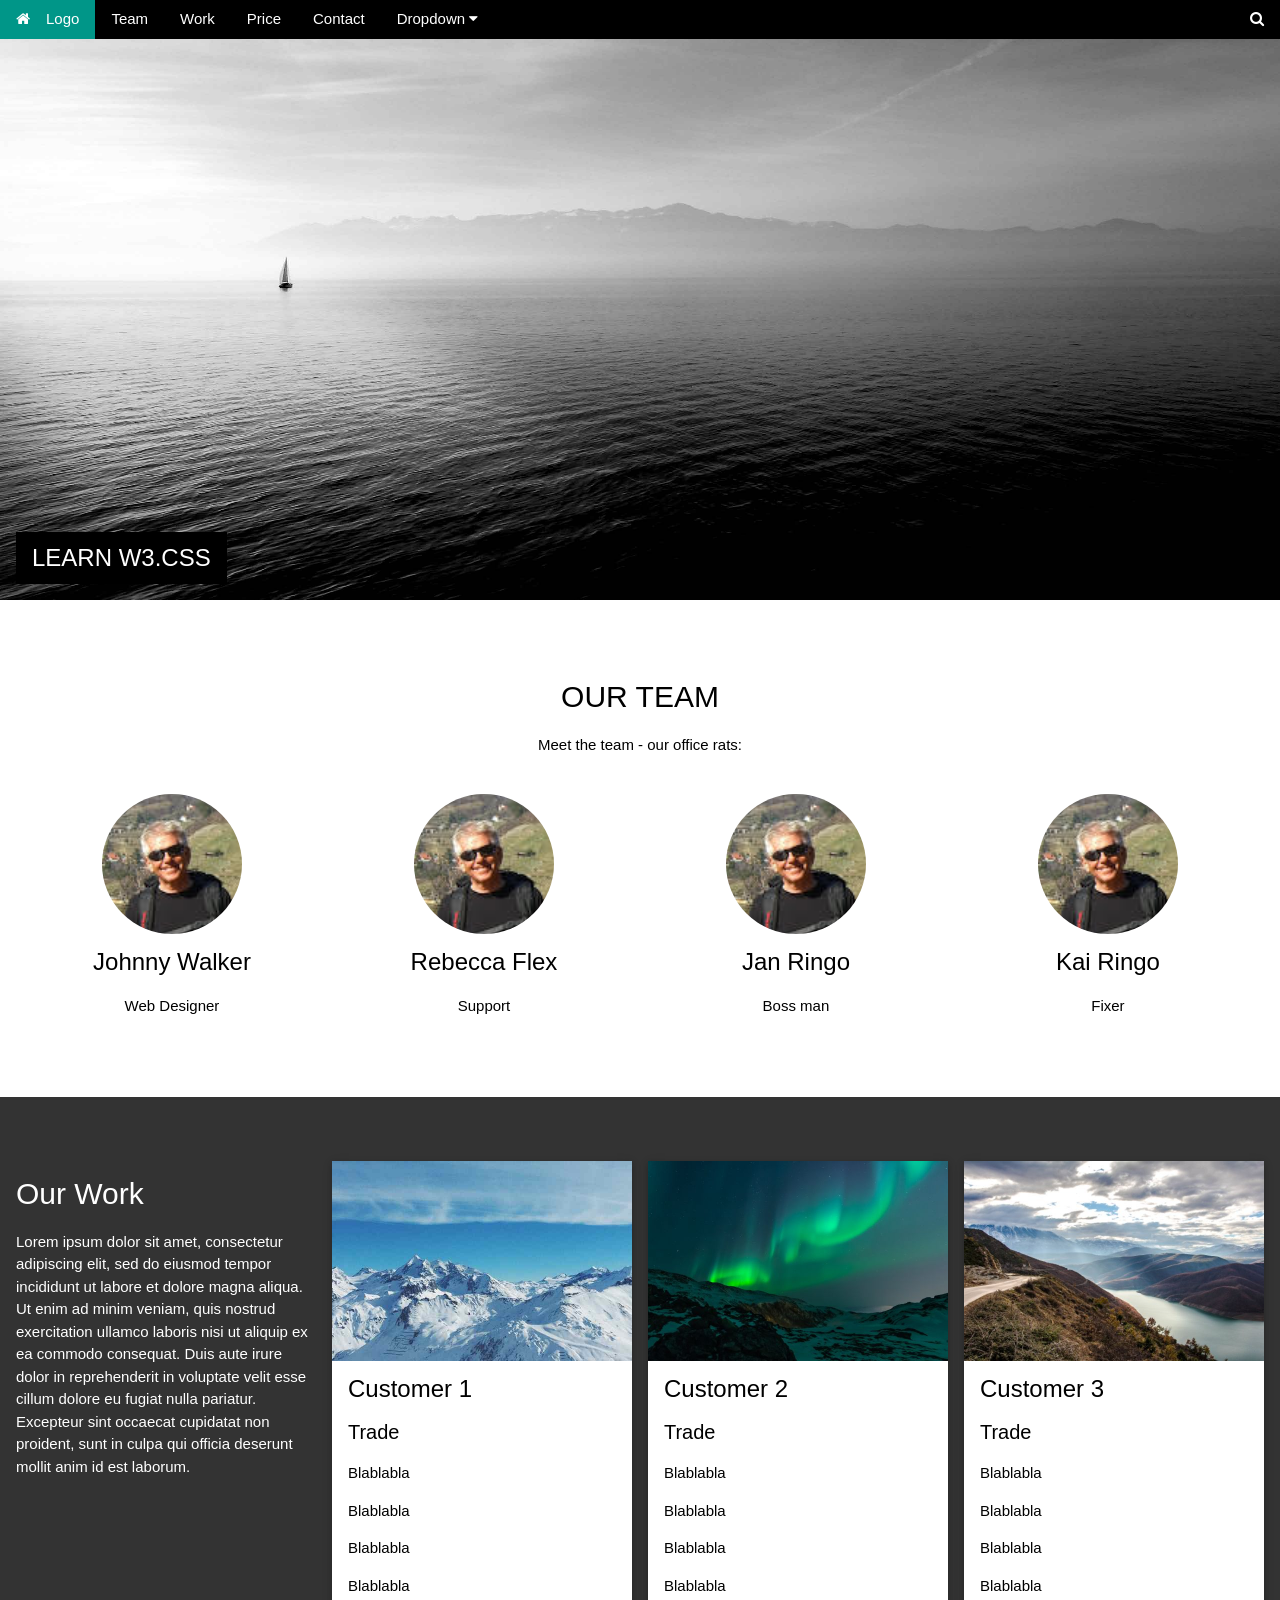
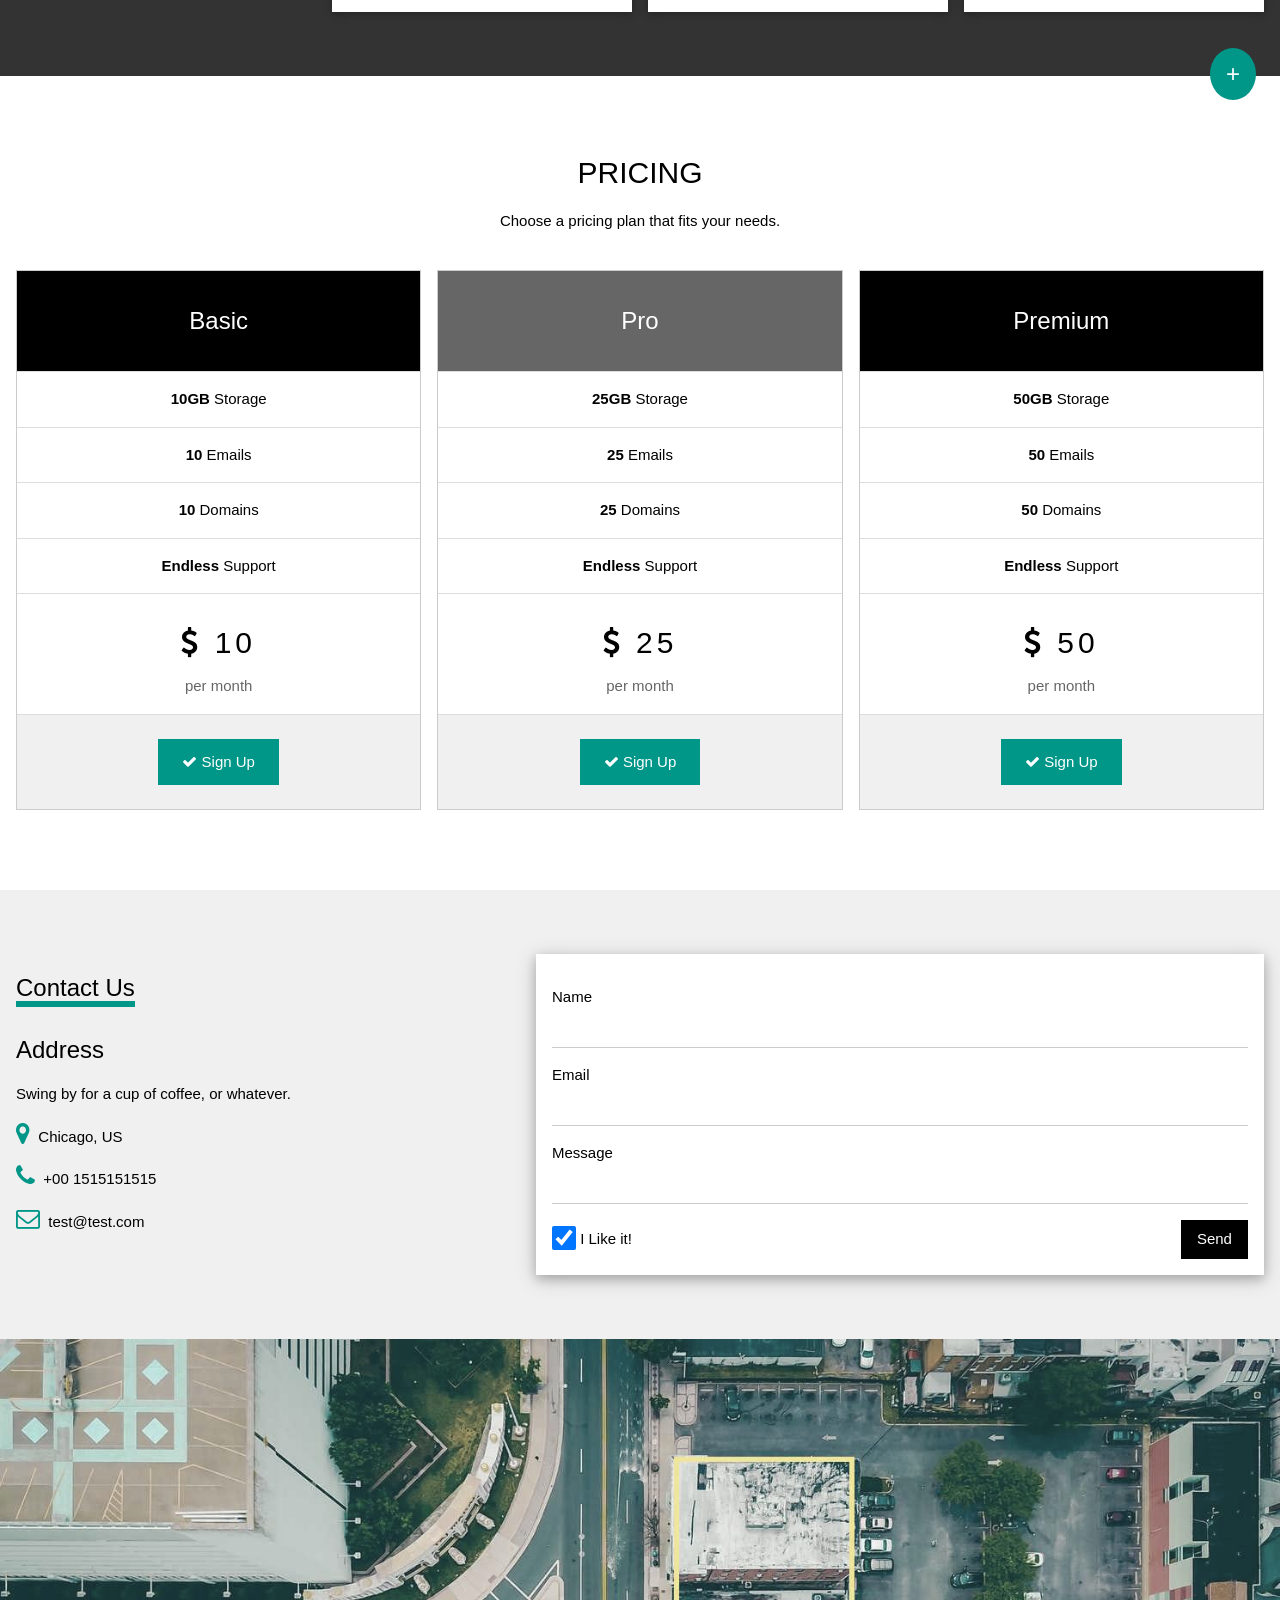
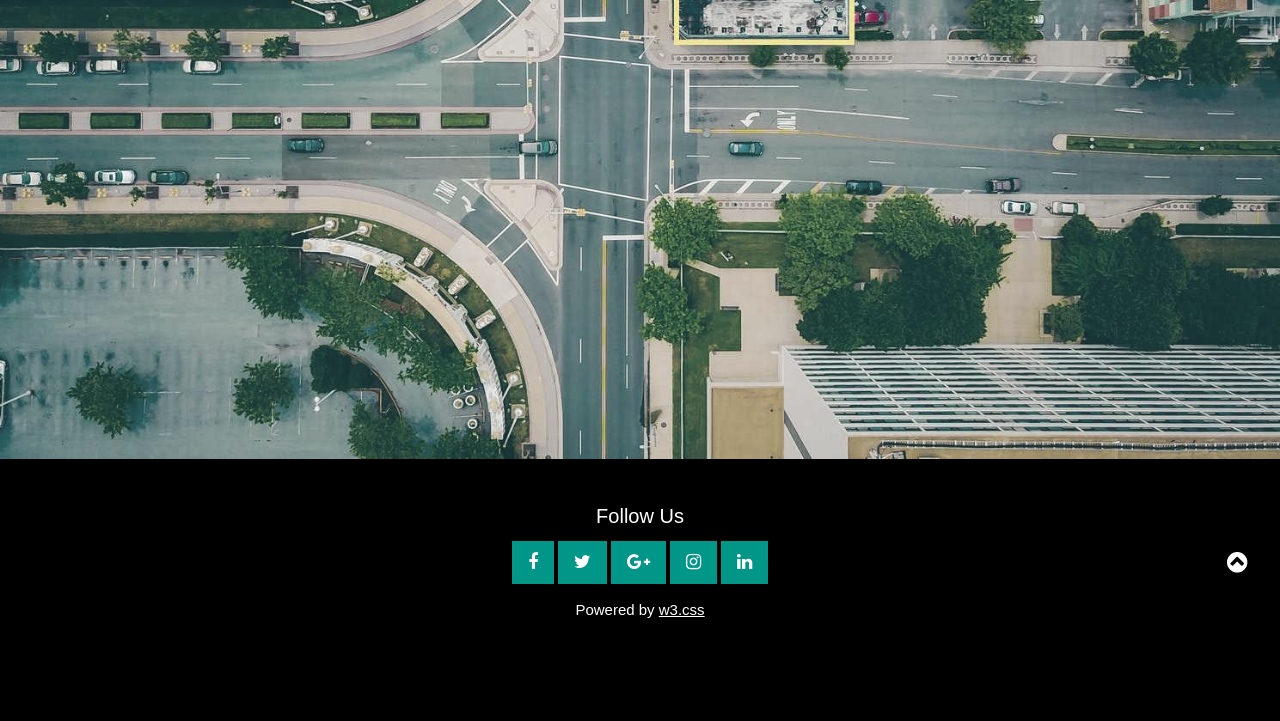
<file: index.html>
<!DOCTYPE html>

<html data-lt-installed="true">

<head>
    <meta http-equiv="Content-Type" content="text/html; charset=UTF-8">
    <title>W3.CSS Template</title>

    <meta name="viewport" content="width=device-width, initial-scale=1">
    <link rel="stylesheet" href="./css/w3.css">
    <link rel="stylesheet" href="./css/w3-theme-black.css">
    <link rel="stylesheet" href="https://cdnjs.cloudflare.com/ajax/libs/font-awesome/4.7.0/css/font-awesome.min.css">

</head>

<body id="myPage">

    <!-- Sidebar on click -->
    <nav class="w3-sidebar w3-bar-block w3-white w3-card w3-animate-left w3-xxlarge" style="display:none;z-index:2" id="mySidebar">
        <a href="javascript:void(0)" onclick="w3_close()" class="w3-bar-item w3-button w3-display-topright w3-text-teal">Close
    <i class="fa fa-remove"></i>
  </a>
        <a href="./index.html#" class="w3-bar-item w3-button">Link 1</a>
        <a href="./index.html#" class="w3-bar-item w3-button">Link 2</a>
        <a href="./index.html#" class="w3-bar-item w3-button">Link 3</a>
        <a href="./index.html#" class="w3-bar-item w3-button">Link 4</a>
        <a href="./index.html#" class="w3-bar-item w3-button">Link 5</a>
    </nav>

    <!-- Navbar -->
    <div class="w3-top">
        <div class="w3-bar w3-theme-d2 w3-left-align">
            <a class="w3-bar-item w3-button w3-hide-medium w3-hide-large w3-right w3-hover-white w3-theme-d2" href="javascript:void(0);" onclick="openNav()"><i class="fa fa-bars"></i></a>
            <a href="./index.html#" class="w3-bar-item w3-button w3-teal"><i class="fa fa-home w3-margin-right"></i>Logo</a>
            <a href="./index.html#team" class="w3-bar-item w3-button w3-hide-small w3-hover-white">Team</a>
            <a href="./index.html#work" class="w3-bar-item w3-button w3-hide-small w3-hover-white">Work</a>
            <a href="./index.html#pricing" class="w3-bar-item w3-button w3-hide-small w3-hover-white">Price</a>
            <a href="./index.html#contact" class="w3-bar-item w3-button w3-hide-small w3-hover-white">Contact</a>
            <div class="w3-dropdown-hover w3-hide-small">
                <button class="w3-button" title="Notifications">Dropdown <i class="fa fa-caret-down"></i></button>
                <div class="w3-dropdown-content w3-card-4 w3-bar-block">
                    <a href="./index.html#" class="w3-bar-item w3-button">Link</a>
                    <a href="./index.html#" class="w3-bar-item w3-button">Link</a>
                    <a href="./index.html#" class="w3-bar-item w3-button">Link</a>
                </div>
            </div>
            <a href="./index.htm#" class="w3-bar-item w3-button w3-hide-small w3-right w3-hover-teal" title="Search"><i class="fa fa-search"></i></a>
        </div>

        <!-- Navbar on small screens -->
        <div id="navDemo" class="w3-bar-block w3-theme-d2 w3-hide w3-hide-large w3-hide-medium">
            <a href="./index.html#team" class="w3-bar-item w3-button">Team</a>
            <a href="./index.html#work" class="w3-bar-item w3-button">Work</a>
            <a href="./index.html#pricing" class="w3-bar-item w3-button">Price</a>
            <a href="./index.html#contact" class="w3-bar-item w3-button">Contact</a>
            <a href="./index.html#" class="w3-bar-item w3-button">Search</a>
        </div>
    </div>

    <!-- Image Header -->
    <div class="w3-display-container w3-animate-opacity">
        <img src="./img/sailboat.jpg" alt="boat" style="width:100%;min-height:350px;max-height:600px;">
        <div class="w3-container w3-display-bottomleft w3-margin-bottom">
            <button onclick="document.getElementById(&#39;id01&#39;).style.display=&#39;block&#39;" class="w3-button w3-xlarge w3-theme w3-hover-teal" title="Go To W3.CSS">LEARN W3.CSS</button>
        </div>
    </div>

    <!-- Modal -->
    <div id="id01" class="w3-modal">
        <div class="w3-modal-content w3-card-4 w3-animate-top">
            <header class="w3-container w3-teal w3-display-container">
                <span onclick="document.getElementById(&#39;id01&#39;).style.display=&#39;none&#39;" class="w3-button w3-teal w3-display-topright"><i class="fa fa-remove"></i></span>
                <h4>Oh snap! We just showed you a modal..</h4>
                <h5>Because we can <i class="fa fa-smile-o"></i></h5>
            </header>
            <div class="w3-container">
                <p>Cool huh? Ok, enough teasing around..</p>
                <p>Go to our <a class="w3-text-teal" href="https://www.w3schools.com/w3css/default.asp">W3.CSS Tutorial</a> to learn more!</p>
            </div>
            <footer class="w3-container w3-teal">
                <p>Modal footer</p>
            </footer>
        </div>
    </div>

    <!-- Team Container -->
    <div class="w3-container w3-padding-64 w3-center" id="team">
        <h2>OUR TEAM</h2>
        <p>Meet the team - our office rats:</p>

        <div class="w3-row"><br>

            <div class="w3-quarter">
                <img src="./img/avatar.jpg" alt="Boss" style="width:45%" class="w3-circle w3-hover-opacity">
                <h3>Johnny Walker</h3>
                <p>Web Designer</p>
            </div>

            <div class="w3-quarter">
                <img src="./img/avatar.jpg" alt="Boss" style="width:45%" class="w3-circle w3-hover-opacity">
                <h3>Rebecca Flex</h3>
                <p>Support</p>
            </div>

            <div class="w3-quarter">
                <img src="./img/avatar.jpg" alt="Boss" style="width:45%" class="w3-circle w3-hover-opacity">
                <h3>Jan Ringo</h3>
                <p>Boss man</p>
            </div>

            <div class="w3-quarter">
                <img src="./img/avatar.jpg" alt="Boss" style="width:45%" class="w3-circle w3-hover-opacity">
                <h3>Kai Ringo</h3>
                <p>Fixer</p>
            </div>

        </div>
    </div>

    <!-- Work Row -->
    <div class="w3-row-padding w3-padding-64 w3-theme-l1" id="work">

        <div class="w3-quarter">
            <h2>Our Work</h2>
            <p>Lorem ipsum dolor sit amet, consectetur adipiscing elit, sed do eiusmod tempor incididunt ut labore et dolore magna aliqua. Ut enim ad minim veniam, quis nostrud exercitation ullamco laboris nisi ut aliquip ex ea commodo consequat. Duis aute
                irure dolor in reprehenderit in voluptate velit esse cillum dolore eu fugiat nulla pariatur. Excepteur sint occaecat cupidatat non proident, sunt in culpa qui officia deserunt mollit anim id est laborum.</p>
        </div>

        <div class="w3-quarter">
            <div class="w3-card w3-white">
                <img src="./img/snow.jpg" alt="Snow" style="width:100%">
                <div class="w3-container">
                    <h3>Customer 1</h3>
                    <h4>Trade</h4>
                    <p>Blablabla</p>
                    <p>Blablabla</p>
                    <p>Blablabla</p>
                    <p>Blablabla</p>
                </div>
            </div>
        </div>

        <div class="w3-quarter">
            <div class="w3-card w3-white">
                <img src="./img/lights.jpg" alt="Lights" style="width:100%">
                <div class="w3-container">
                    <h3>Customer 2</h3>
                    <h4>Trade</h4>
                    <p>Blablabla</p>
                    <p>Blablabla</p>
                    <p>Blablabla</p>
                    <p>Blablabla</p>
                </div>
            </div>
        </div>

        <div class="w3-quarter">
            <div class="w3-card w3-white">
                <img src="./img/mountains.jpg" alt="Mountains" style="width:100%">
                <div class="w3-container">
                    <h3>Customer 3</h3>
                    <h4>Trade</h4>
                    <p>Blablabla</p>
                    <p>Blablabla</p>
                    <p>Blablabla</p>
                    <p>Blablabla</p>
                </div>
            </div>
        </div>

    </div>

    <!-- Container -->
    <div class="w3-container" style="position:relative">
        <a onclick="w3_open()" class="w3-button w3-xlarge w3-circle w3-teal" style="position:absolute;top:-28px;right:24px">+</a>
    </div>

    <!-- Pricing Row -->
    <div class="w3-row-padding w3-center w3-padding-64" id="pricing">
        <h2>PRICING</h2>
        <p>Choose a pricing plan that fits your needs.</p><br>
        <div class="w3-third w3-margin-bottom">
            <ul class="w3-ul w3-border w3-hover-shadow">
                <li class="w3-theme">
                    <p class="w3-xlarge">Basic</p>
                </li>
                <li class="w3-padding-16"><b>10GB</b> Storage</li>
                <li class="w3-padding-16"><b>10</b> Emails</li>
                <li class="w3-padding-16"><b>10</b> Domains</li>
                <li class="w3-padding-16"><b>Endless</b> Support</li>
                <li class="w3-padding-16">
                    <h2 class="w3-wide"><i class="fa fa-usd"></i> 10</h2>
                    <span class="w3-opacity">per month</span>
                </li>
                <li class="w3-theme-l5 w3-padding-24">
                    <button class="w3-button w3-teal w3-padding-large"><i class="fa fa-check"></i> Sign Up</button>
                </li>
            </ul>
        </div>

        <div class="w3-third w3-margin-bottom">
            <ul class="w3-ul w3-border w3-hover-shadow">
                <li class="w3-theme-l2">
                    <p class="w3-xlarge">Pro</p>
                </li>
                <li class="w3-padding-16"><b>25GB</b> Storage</li>
                <li class="w3-padding-16"><b>25</b> Emails</li>
                <li class="w3-padding-16"><b>25</b> Domains</li>
                <li class="w3-padding-16"><b>Endless</b> Support</li>
                <li class="w3-padding-16">
                    <h2 class="w3-wide"><i class="fa fa-usd"></i> 25</h2>
                    <span class="w3-opacity">per month</span>
                </li>
                <li class="w3-theme-l5 w3-padding-24">
                    <button class="w3-button w3-teal w3-padding-large"><i class="fa fa-check"></i> Sign Up</button>
                </li>
            </ul>
        </div>

        <div class="w3-third w3-margin-bottom">
            <ul class="w3-ul w3-border w3-hover-shadow">
                <li class="w3-theme">
                    <p class="w3-xlarge">Premium</p>
                </li>
                <li class="w3-padding-16"><b>50GB</b> Storage</li>
                <li class="w3-padding-16"><b>50</b> Emails</li>
                <li class="w3-padding-16"><b>50</b> Domains</li>
                <li class="w3-padding-16"><b>Endless</b> Support</li>
                <li class="w3-padding-16">
                    <h2 class="w3-wide"><i class="fa fa-usd"></i> 50</h2>
                    <span class="w3-opacity">per month</span>
                </li>
                <li class="w3-theme-l5 w3-padding-24">
                    <button class="w3-button w3-teal w3-padding-large"><i class="fa fa-check"></i> Sign Up</button>
                </li>
            </ul>
        </div>
    </div>

    <!-- Contact Container -->
    <div class="w3-container w3-padding-64 w3-theme-l5" id="contact">
        <div class="w3-row">
            <div class="w3-col m5">
                <div class="w3-padding-16"><span class="w3-xlarge w3-border-teal w3-bottombar">Contact Us</span></div>
                <h3>Address</h3>
                <p>Swing by for a cup of coffee, or whatever.</p>
                <p><i class="fa fa-map-marker w3-text-teal w3-xlarge"></i>&nbsp;&nbsp;Chicago, US</p>
                <p><i class="fa fa-phone w3-text-teal w3-xlarge"></i>&nbsp;&nbsp;+00 1515151515</p>
                <p><i class="fa fa-envelope-o w3-text-teal w3-xlarge"></i>&nbsp;&nbsp;test@test.com</p>
            </div>
            <div class="w3-col m7">
                <form class="w3-container w3-card-4 w3-padding-16 w3-white" action="https://www.w3schools.com/action_page.php" target="_blank">
                    <div class="w3-section">
                        <label>Name</label>
                        <input class="w3-input" type="text" name="Name" required="">
                    </div>
                    <div class="w3-section">
                        <label>Email</label>
                        <input class="w3-input" type="text" name="Email" required="">
                    </div>
                    <div class="w3-section">
                        <label>Message</label>
                        <input class="w3-input" type="text" name="Message" required="">
                    </div>
                    <input class="w3-check" type="checkbox" checked="" name="Like">
                    <label>I Like it!</label>
                    <button type="submit" class="w3-button w3-right w3-theme">Send</button>
                </form>
            </div>
        </div>
    </div>

    <!-- Image of location/map -->
    <img src="./img/map.jpg" class="w3-image w3-greyscale-min" style="width:100%;">

    <!-- Footer -->
    <footer class="w3-container w3-padding-32 w3-theme-d1 w3-center">
        <h4>Follow Us</h4>
        <a class="w3-button w3-large w3-teal" href="javascript:void(0)" title="Facebook"><i class="fa fa-facebook"></i></a>
        <a class="w3-button w3-large w3-teal" href="javascript:void(0)" title="Twitter"><i class="fa fa-twitter"></i></a>
        <a class="w3-button w3-large w3-teal" href="javascript:void(0)" title="Google +"><i class="fa fa-google-plus"></i></a>
        <a class="w3-button w3-large w3-teal" href="javascript:void(0)" title="Google +"><i class="fa fa-instagram"></i></a>
        <a class="w3-button w3-large w3-teal w3-hide-small" href="javascript:void(0)" title="Linkedin"><i class="fa fa-linkedin"></i></a>
        <p>Powered by <a href="https://www.w3schools.com/w3css/default.asp" target="_blank">w3.css</a></p>

        <div style="position:relative;bottom:100px;z-index:1;" class="w3-tooltip w3-right">
            <span class="w3-text w3-padding w3-teal w3-hide-small">Go To Top</span>
            <a class="w3-button w3-theme" href="./index.html#"><span class="w3-xlarge">
    <i class="fa fa-chevron-circle-up"></i></span></a>
        </div>
    </footer>

    <script>
        // Script for side navigation
        function w3_open() {
            var x = document.getElementById("mySidebar");
            x.style.width = "300px";
            x.style.paddingTop = "10%";
            x.style.display = "block";
        }

        // Close side navigation
        function w3_close() {
            document.getElementById("mySidebar").style.display = "none";
        }

        // Used to toggle the menu on smaller screens when clicking on the menu button
        function openNav() {
            var x = document.getElementById("navDemo");
            if (x.className.indexOf("w3-show") == -1) {
                x.className += " w3-show";
            } else {
                x.className = x.className.replace(" w3-show", "");
            }
        }
    </script>


    <span style="border-radius: 10px !important; text-indent: 12px !important; width: auto !important; height: 20px !important; padding: 0px 8px !important; text-align: center !important; vertical-align: middle !important; font: bold 11px / 20px &quot;Helvetica Neue&quot;, Helvetica, sans-serif !important; color: rgb(255, 255, 255) !important; background: url(&quot;[data-uri]&quot;) 4px 50% / 12px 12px no-repeat rgb(230, 0, 35) !important; position: absolute !important; opacity: 1 !important; z-index: 8675309 !important; display: none; cursor: pointer !important; border: none !important; -webkit-font-smoothing: antialiased !important; top: 10px; left: 10px;">Merken</span>
    <span style="border-radius: 12px; width: 24px !important; height: 24px !important; background: url(&quot;[data-uri]&quot;) 50% 50% / 24px 24px no-repeat rgba(0, 0, 0, 0.4) !important; position: absolute !important; opacity: 1 !important; z-index: 8675309 !important; display: none; cursor: pointer !important; border: none !important; top: 10px; left: 1871px;"></span>
</body>

</html>
</file>
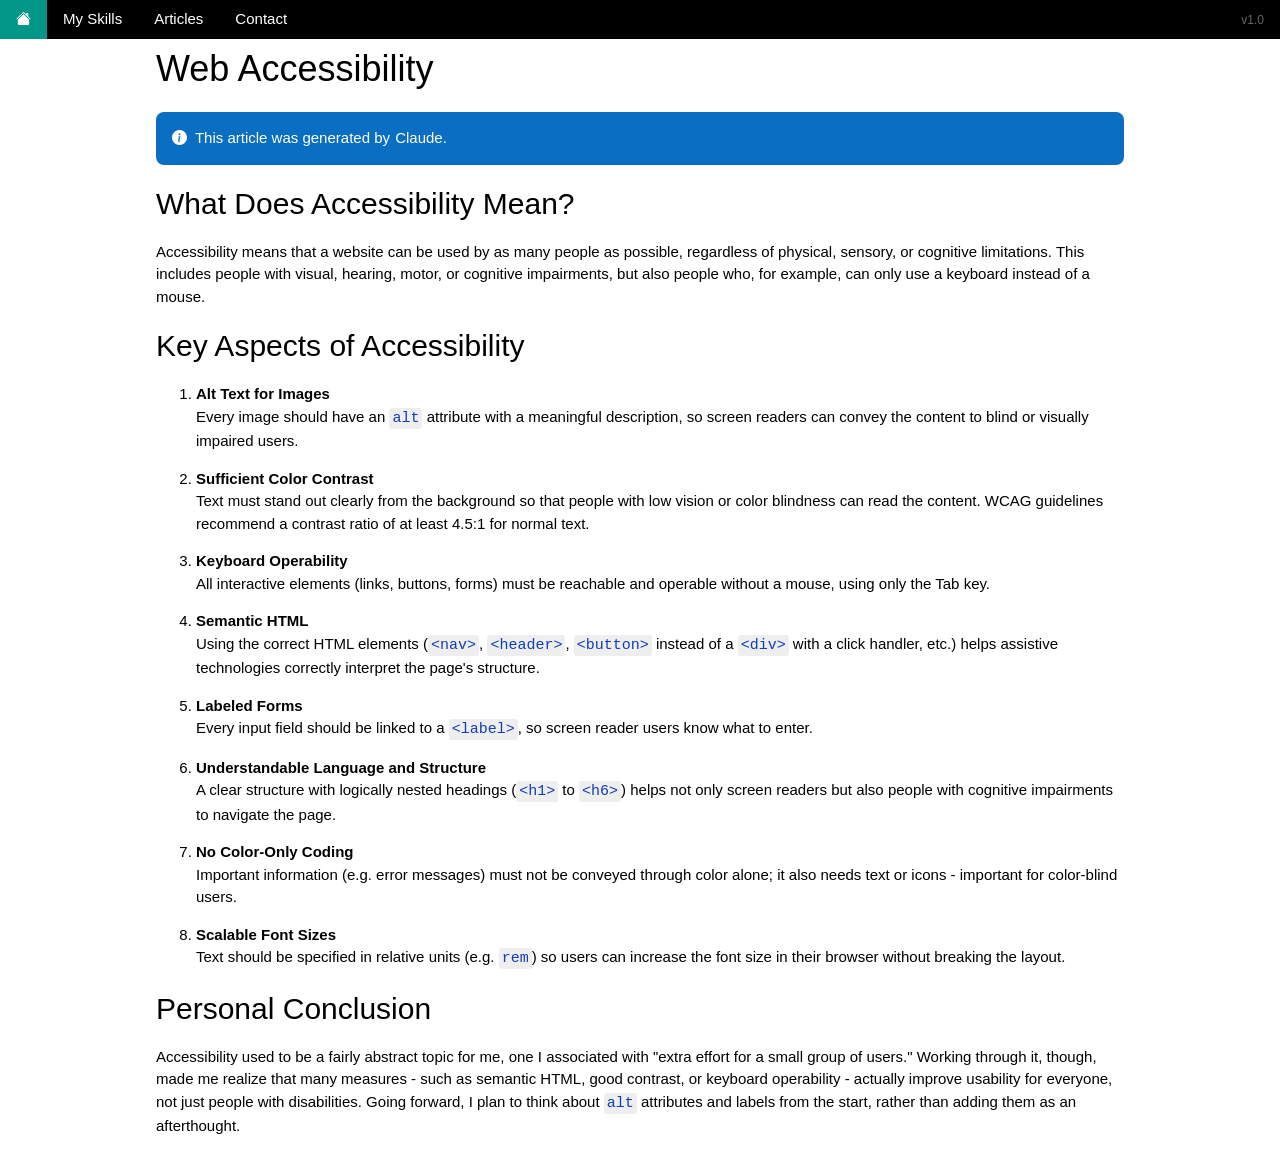
<file: src/accessibility-article.html>
<!DOCTYPE html>
<html lang="en">
<head>
    <meta content="width=device-width, initial-scale=1" name="viewport">
    <title>Accessibility Article</title>
    <link href="./css/w3.css" rel="stylesheet">
    <link href="./css/w3-theme-black.css" rel="stylesheet">
    <link href="./css/article.css" rel="stylesheet">
    <link href="./css/styles.css" rel="stylesheet">
    <link href="https://cdn.jsdelivr.net/npm/bootstrap-icons@1.13.1/font/bootstrap-icons.min.css" rel="stylesheet">
    <link href="img/favicon.svg" rel="icon">
    <script src="./main.js"></script>
</head>
<body>

<div class="w3-top">
    <div class="w3-bar w3-theme-d2 w3-left-align">
        <a class="w3-bar-item w3-button w3-hide-medium w3-hide-large w3-right w3-hover-white w3-theme-d2"
           href="javascript:void(0);" onclick="openNav()"><i class="bi bi-list"></i>
        </a>
        <a class="w3-bar-item w3-button w3-hover-white w3-right w3-hide-small" href="./changelog.html">
            <span class="w3-small version-text">v1.0</span>
        </a>
        <a class="w3-bar-item w3-button w3-teal" href="./index.html#">
            <i class="bi bi-house-fill"></i>
        </a>
        <a class="w3-bar-item w3-button w3-hide-small w3-hover-white" href="./index.html#skills">My Skills</a>
        <a class="w3-bar-item w3-button w3-hide-small w3-hover-white" href="./index.html#articles">Articles</a>
        <a class="w3-bar-item w3-button w3-hide-small w3-hover-white" href="./index.html#imprint">Contact</a>
    </div>

    <div class="w3-bar-block w3-theme-d2 w3-hide w3-hide-large w3-hide-medium" id="navDemo">
        <a class="w3-bar-item w3-button" href="./index.html#skills">My Skills</a>
        <a class="w3-bar-item w3-button" href="./index.html#articles">Articles</a>
        <a class="w3-bar-item w3-button" href="./index.html#imprint">Contact</a>
        <a class="w3-bar-item w3-button" href="./changelog.html">Changelog</a>
        <a class=" w3-button w3-small version-line version-text" href="./changelog.html">v1.0</a>
    </div>
</div>

<article class="w3-container container w3-padding-32">
    <h1>Web Accessibility</h1>

    <div class="w3-panel w3-info w3-round-large">
        <p>
            <i class="bi bi-info-circle-fill info-icon"></i>
            This article was generated by <i class="bi bi-claude claude-icon"></i>Claude.
        </p>
    </div>

    <h2>What Does Accessibility Mean?</h2>

    <p>
        Accessibility means that a website can be used by as many people as possible, regardless of physical, sensory,
        or cognitive limitations. This includes people with visual, hearing, motor, or cognitive impairments, but also
        people who, for example, can only use a keyboard instead of a mouse.
    </p>

    <h2>Key Aspects of Accessibility</h2>

    <ol>
        <li>
            <p>
                <b>Alt Text for Images</b> <br>
                Every image should have an <code>alt</code> attribute with a meaningful description, so screen readers
                can
                convey the content to blind or visually impaired users.
            </p>
        </li>

        <li>
            <p>
                <b>Sufficient Color Contrast</b> <br>
                Text must stand out clearly from the background so that people with low vision or color blindness can
                read
                the content. WCAG guidelines recommend a contrast ratio of at least 4.5:1 for normal text.
            </p>
        </li>

        <li>
            <p>
                <b>Keyboard Operability</b> <br>
                All interactive elements (links, buttons, forms) must be reachable and operable without a mouse, using
                only
                the Tab key.
            </p>
        </li>

        <li>
            <p>
                <b>Semantic HTML</b> <br>
                Using the correct HTML elements (<code>&lt;nav&gt;</code>, <code>&lt;header&gt;</code>,
                <code>&lt;button&gt;</code> instead of a <code>&lt;div&gt;</code> with a click handler, etc.) helps
                assistive technologies correctly interpret the page's structure.
            </p>
        </li>

        <li>
            <p>
                <b>Labeled Forms</b> <br>
                Every input field should be linked to a <code>&lt;label&gt;</code>, so screen reader users know what to
                enter.
            </p>
        </li>

        <li>
            <p>
                <b>Understandable Language and Structure</b> <br>
                A clear structure with logically nested headings (<code>&lt;h1&gt;</code> to <code>&lt;h6&gt;</code>)
                helps
                not only screen readers but also people with cognitive impairments to navigate the page.
            </p>
        </li>

        <li>
            <p>
                <b>No Color-Only Coding</b> <br>
                Important information (e.g. error messages) must not be conveyed through color alone; it also needs text
                or
                icons - important for color-blind users.
            </p>
        </li>

        <li>
            <p>
                <b>Scalable Font Sizes</b> <br>
                Text should be specified in relative units (e.g. <code>rem</code>) so users can increase the font size
                in their browser
                without breaking the layout.
            </p>
        </li>
    </ol>
    <h2>Personal Conclusion</h2>

    <p>
        Accessibility used to be a fairly abstract topic for me, one I associated with "extra effort for a small group
        of users." Working through it, though, made me realize that many measures - such as semantic HTML, good
        contrast, or keyboard operability - actually improve usability for everyone, not just people with disabilities.
        Going forward, I plan to think about <code>alt</code> attributes and labels from the start, rather than adding
        them as an afterthought.
    </p>
</article>

</body>
</html>
</file>
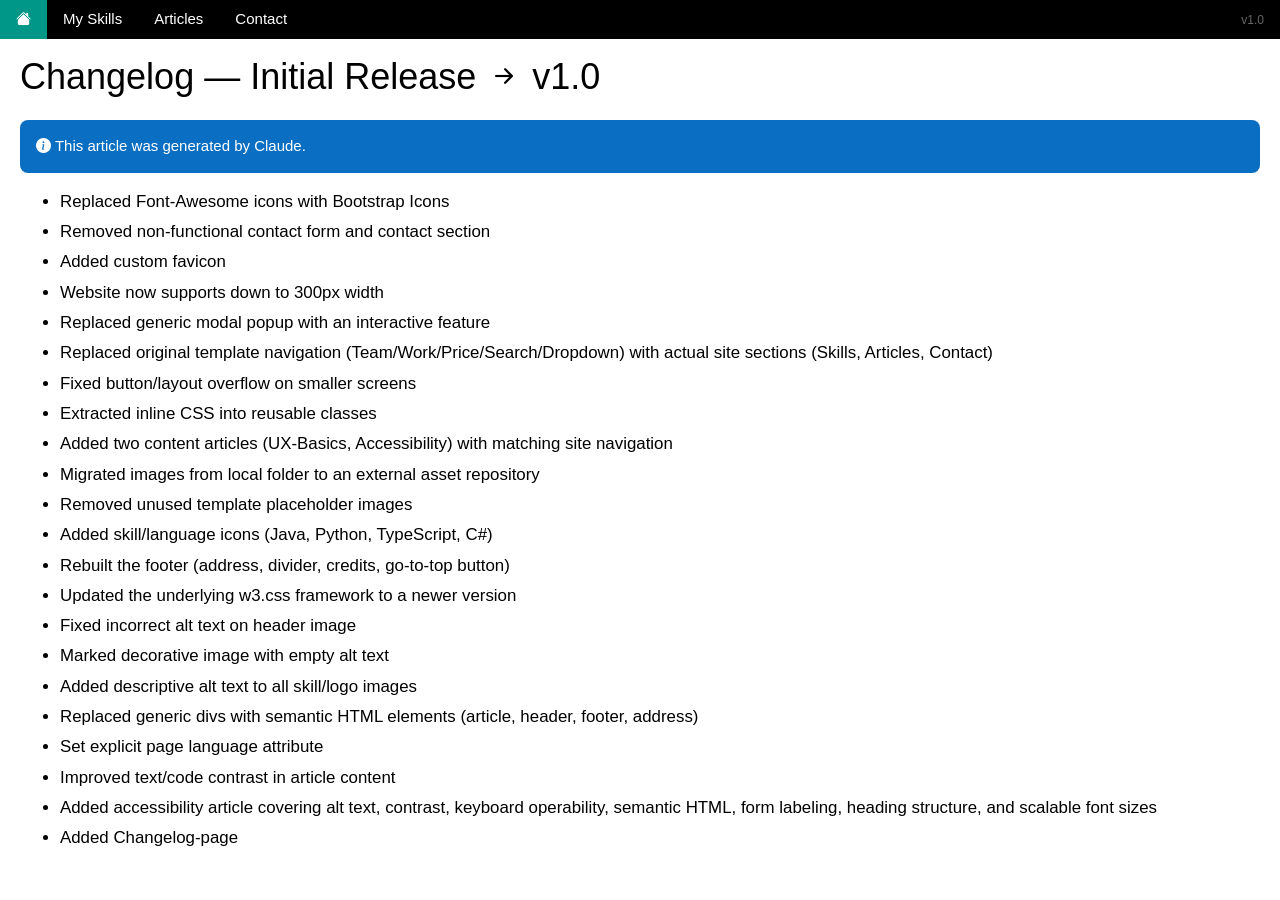
<file: src/changelog.html>
<!DOCTYPE html>
<html lang="en">
<head>
    <meta charset="UTF-8">
    <meta content="width=device-width, initial-scale=1" name="viewport">
    <title>Changelog</title>
    <link href="css/w3.css" rel="stylesheet">
    <link href="css/w3-theme-black.css" rel="stylesheet">
    <link href="https://cdn.jsdelivr.net/npm/bootstrap-icons@1.13.1/font/bootstrap-icons.min.css" rel="stylesheet">
    <link href="css/changelog.css" rel="stylesheet">
    <link href="css/styles.css" rel="stylesheet">
    <link href="img/favicon.svg" rel="icon">
    <script src="./main.js"></script>
</head>
<body>

<div class="w3-top">
    <div class="w3-top">
        <div class="w3-bar w3-theme-d2 w3-left-align">
            <a class="w3-bar-item w3-button w3-hide-medium w3-hide-large w3-right w3-hover-white w3-theme-d2"
               href="javascript:void(0);" onclick="openNav()"><i class="bi bi-list"></i>
            </a>
            <a class="w3-bar-item w3-button w3-hover-white w3-right w3-hide-small" href="./changelog.html">
                <span class="w3-small version-text">v1.0</span>
            </a>
            <a class="w3-bar-item w3-button w3-teal" href="./index.html#">
                <i class="bi bi-house-fill"></i>
            </a>
            <a class="w3-bar-item w3-button w3-hide-small w3-hover-white" href="./index.html#skills">My Skills</a>
            <a class="w3-bar-item w3-button w3-hide-small w3-hover-white" href="./index.html#articles">Articles</a>
            <a class="w3-bar-item w3-button w3-hide-small w3-hover-white" href="./index.html#imprint">Contact</a>
        </div>

        <div class="w3-bar-block w3-theme-d2 w3-hide w3-hide-large w3-hide-medium" id="navDemo">
            <a class="w3-bar-item w3-button" href="./index.html#skills">My Skills</a>
            <a class="w3-bar-item w3-button" href="./index.html#articles">Articles</a>
            <a class="w3-bar-item w3-button" href="./index.html#imprint">Contact</a>
            <a class="w3-bar-item w3-button" href="./changelog.html">Changelog</a>
            <a class=" w3-button w3-small version-line version-text" href="./changelog.html">v1.0</a>
        </div>
    </div>

<article class="changelog container">
    <h1>Changelog — Initial Release <i class="bi bi-arrow-right-short"></i> v1.0</h1>

    <div class="w3-panel w3-info w3-round-large">
        <p>
            <i class="bi bi-info-circle-fill info-icon"></i>
            This article was generated by <i class="bi bi-claude claude-icon"></i>Claude.
        </p>
    </div>

    <ul>
        <li>Replaced Font-Awesome icons with Bootstrap Icons</li>
        <li>Removed non-functional contact form and contact section</li>
        <li>Added custom favicon</li>
        <li>Website now supports down to 300px width</li>
        <li>Replaced generic modal popup with an interactive feature</li>
        <li>Replaced original template navigation (Team/Work/Price/Search/Dropdown) with actual site sections (Skills,
            Articles, Contact)
        </li>
        <li>Fixed button/layout overflow on smaller screens</li>
        <li>Extracted inline CSS into reusable classes</li>
        <li>Added two content articles (UX-Basics, Accessibility) with matching site navigation</li>
        <li>Migrated images from local folder to an external asset repository</li>
        <li>Removed unused template placeholder images</li>
        <li>Added skill/language icons (Java, Python, TypeScript, C#)</li>
        <li>Rebuilt the footer (address, divider, credits, go-to-top button)</li>
        <li>Updated the underlying w3.css framework to a newer version</li>
        <li>Fixed incorrect alt text on header image</li>
        <li>Marked decorative image with empty alt text</li>
        <li>Added descriptive alt text to all skill/logo images</li>
        <li>Replaced generic divs with semantic HTML elements (article, header, footer, address)</li>
        <li>Set explicit page language attribute</li>
        <li>Improved text/code contrast in article content</li>
        <li>Added accessibility article covering alt text, contrast, keyboard operability, semantic HTML, form labeling,
            heading structure, and scalable font sizes
        </li>
        <li>Added Changelog-page</li>
    </ul>
</article>
</body>

</html>
</file>
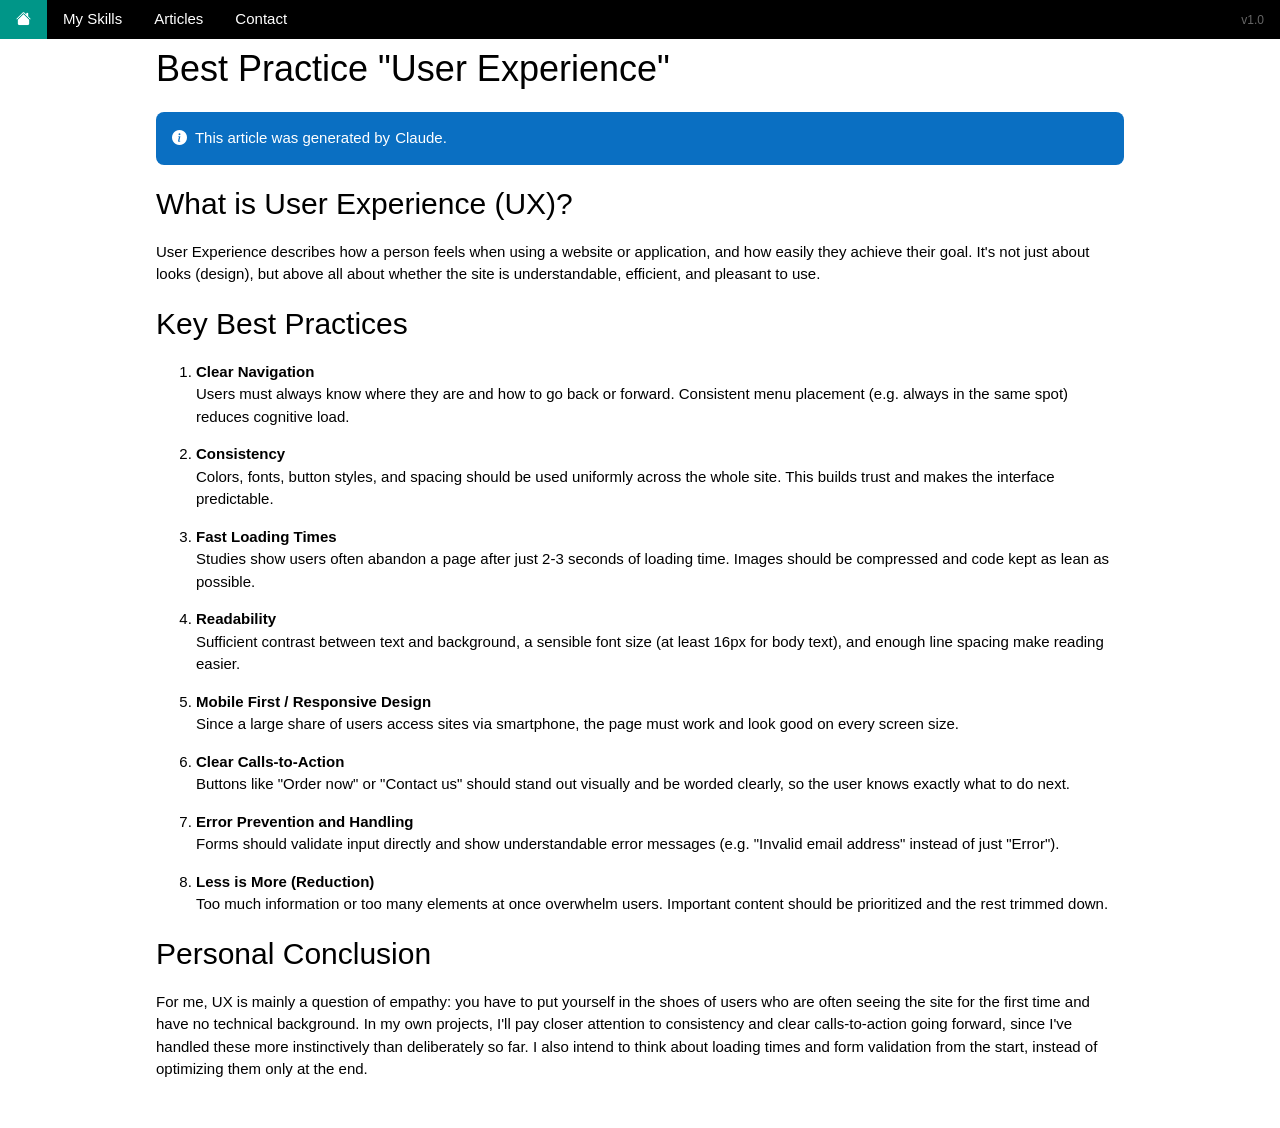
<file: src/ux-article.html>
<!DOCTYPE html>
<html lang="en">
<head>
    <meta content="width=device-width, initial-scale=1" name="viewport">
    <title>UX Article</title>
    <link href="./css/w3.css" rel="stylesheet">
    <link href="./css/w3-theme-black.css" rel="stylesheet">
    <link href="./css/article.css" rel="stylesheet">
    <link href="./css/styles.css" rel="stylesheet">
    <link href="https://cdn.jsdelivr.net/npm/bootstrap-icons@1.13.1/font/bootstrap-icons.min.css" rel="stylesheet">
    <link href="img/favicon.svg" rel="icon">
    <script src="./main.js"></script>
</head>
<body>

<div class="w3-top">
    <div class="w3-bar w3-theme-d2 w3-left-align">
        <a class="w3-bar-item w3-button w3-hide-medium w3-hide-large w3-right w3-hover-white w3-theme-d2"
           href="javascript:void(0);" onclick="openNav()"><i class="bi bi-list"></i>
        </a>
        <a class="w3-bar-item w3-button w3-hover-white w3-right w3-hide-small" href="./changelog.html">
            <span class="w3-small version-text">v1.0</span>
        </a>
        <a class="w3-bar-item w3-button w3-teal" href="./index.html#">
            <i class="bi bi-house-fill"></i>
        </a>
        <a class="w3-bar-item w3-button w3-hide-small w3-hover-white" href="./index.html#skills">My Skills</a>
        <a class="w3-bar-item w3-button w3-hide-small w3-hover-white" href="./index.html#articles">Articles</a>
        <a class="w3-bar-item w3-button w3-hide-small w3-hover-white" href="./index.html#imprint">Contact</a>
    </div>

    <div class="w3-bar-block w3-theme-d2 w3-hide w3-hide-large w3-hide-medium" id="navDemo">
        <a class="w3-bar-item w3-button" href="./index.html#skills">My Skills</a>
        <a class="w3-bar-item w3-button" href="./index.html#articles">Articles</a>
        <a class="w3-bar-item w3-button" href="./index.html#imprint">Contact</a>
        <a class="w3-bar-item w3-button" href="./changelog.html">Changelog</a>
        <a class=" w3-button w3-small version-line version-text" href="./changelog.html">v1.0</a>
    </div>
</div>

<article class="w3-container container w3-padding-32">
    <h1>Best Practice "User Experience"</h1>
    
    <div class="w3-panel w3-info w3-round-large">
        <p>
            <i class="bi bi-info-circle-fill info-icon"></i>
            This article was generated by <i class="bi bi-claude claude-icon"></i>Claude.
        </p>
    </div>

    <h2>What is User Experience (UX)?</h2>

    <p>
        User Experience describes how a person feels when using a website or application, and how easily they achieve
        their goal. It's not just about looks (design), but above all about whether the site is understandable,
        efficient, and pleasant to use.
    </p>

    <h2>Key Best Practices</h2>

    <ol>
        <li>
            <p>
                <b>Clear Navigation</b> <br>
                Users must always know where they are and how to go back or forward. Consistent menu placement (e.g.
                always in the same spot) reduces cognitive load.
            </p>
        </li>

        <li>
            <p>
                <b>Consistency</b> <br>
                Colors, fonts, button styles, and spacing should be used uniformly across the whole site. This builds
                trust and makes the interface predictable.
            </p>
        </li>

        <li>
            <p>
                <b>Fast Loading Times</b> <br>
                Studies show users often abandon a page after just 2-3 seconds of loading time. Images should be
                compressed and code kept as lean as possible.
            </p>
        </li>

        <li>
            <p>
                <b>Readability</b> <br>
                Sufficient contrast between text and background, a sensible font size (at least 16px for body text), and
                enough line spacing make reading easier.
            </p>
        </li>

        <li>
            <p>
                <b>Mobile First / Responsive Design</b> <br>
                Since a large share of users access sites via smartphone, the page must work and look good on every
                screen size.
            </p>
        </li>

        <li>
            <p>
                <b>Clear Calls-to-Action</b> <br>
                Buttons like "Order now" or "Contact us" should stand out visually and be worded clearly, so the user
                knows exactly what to do next.
            </p>
        </li>

        <li>
            <p>
                <b>Error Prevention and Handling</b> <br>
                Forms should validate input directly and show understandable error messages (e.g. "Invalid email
                address" instead of just "Error").
            </p>
        </li>

        <li>
            <p>
                <b>Less is More (Reduction)</b> <br>
                Too much information or too many elements at once overwhelm users. Important content should be
                prioritized and the rest trimmed down.
            </p>
        </li>
    </ol>

    <h2>Personal Conclusion</h2>

    <p>
        For me, UX is mainly a question of empathy: you have to put yourself in the shoes of users who are often seeing
        the site for the first time and have no technical background. In my own projects, I'll pay closer attention to
        consistency and clear calls-to-action going forward, since I've handled these more instinctively than
        deliberately so far. I also intend to think about loading times and form validation from the start, instead of
        optimizing them only at the end.
    </p>
</article>
</body>
</html>
</file>
<file: css/w3-theme-black.css>
.w3-theme-l5 {
    color: #000 !important;
    background-color: #f0f0f0 !important
}

.w3-theme-l4 {
    color: #000 !important;
    background-color: #cccccc !important
}

.w3-theme-l3 {
    color: #fff !important;
    background-color: #999999 !important
}

.w3-theme-l2 {
    color: #fff !important;
    background-color: #666666 !important
}

.w3-theme-l1 {
    color: #fff !important;
    background-color: #333333 !important
}

.w3-theme-d1 {
    color: #fff !important;
    background-color: #000000 !important
}

.w3-theme-d2 {
    color: #fff !important;
    background-color: #000000 !important
}

.w3-theme-d3 {
    color: #fff !important;
    background-color: #000000 !important
}

.w3-theme-d4 {
    color: #fff !important;
    background-color: #000000 !important
}

.w3-theme-d5 {
    color: #fff !important;
    background-color: #000000 !important
}

.w3-theme-light {
    color: #000 !important;
    background-color: #f0f0f0 !important
}

.w3-theme-dark {
    color: #fff !important;
    background-color: #000000 !important
}

.w3-theme-action {
    color: #fff !important;
    background-color: #000000 !important
}

.w3-theme {
    color: #fff !important;
    background-color: #000000 !important
}

.w3-text-theme {
    color: #000000 !important
}

.w3-border-theme {
    border-color: #000000 !important
}

.w3-hover-theme:hover {
    color: #fff !important;
    background-color: #000000 !important
}

.w3-hover-text-theme:hover {
    color: #000000 !important
}

.w3-hover-border-theme:hover {
    border-color: #000000 !important
}
</file>
<file: src/css/w3-theme-black.css>
.w3-theme-l5 {
    color: #000 !important;
    background-color: #f0f0f0 !important
}

.w3-theme-l4 {
    color: #000 !important;
    background-color: #cccccc !important
}

.w3-theme-l3 {
    color: #fff !important;
    background-color: #999999 !important
}

.w3-theme-l2 {
    color: #fff !important;
    background-color: #666666 !important
}

.w3-theme-l1 {
    color: #fff !important;
    background-color: #333333 !important
}

.w3-theme-d1 {
    color: #fff !important;
    background-color: #000000 !important
}

.w3-theme-d2 {
    color: #fff !important;
    background-color: #000000 !important
}

.w3-theme-d3 {
    color: #fff !important;
    background-color: #000000 !important
}

.w3-theme-d4 {
    color: #fff !important;
    background-color: #000000 !important
}

.w3-theme-d5 {
    color: #fff !important;
    background-color: #000000 !important
}

.w3-theme-light {
    color: #000 !important;
    background-color: #f0f0f0 !important
}

.w3-theme-dark {
    color: #fff !important;
    background-color: #000000 !important
}

.w3-theme-action {
    color: #fff !important;
    background-color: #000000 !important
}

.w3-theme {
    color: #fff !important;
    background-color: #000000 !important
}

.w3-text-theme {
    color: #000000 !important
}

.w3-border-theme {
    border-color: #000000 !important
}

.w3-hover-theme:hover {
    color: #fff !important;
    background-color: #000000 !important
}

.w3-hover-text-theme:hover {
    color: #000000 !important
}

.w3-hover-border-theme:hover {
    border-color: #000000 !important
}
</file>
<file: src/css/article.css>
.container {
    width: 100%;
    max-width: 1000px;
    margin: 0 auto;
}

.info-icon {
    margin-right: 4px;
}

.claude-icon {
    margin-right: 1px;
}

code {
    color: #113db7;
    background-color: #eeeeee;
    border-radius: 3px;
    padding: 2px 3px;
}
</file>
<file: src/css/styles.css>
.footer {
    &.address-container {
        display: flex;
        justify-content: center;
    }

    &.left {
        max-width: 230px;
        width: 100%;
        text-align: right;
        padding-right: 14px;
        font-style: normal;
    }

    &.right {
        max-width: 230px;
        width: 100%;
        text-align: left;
        padding-left: 14px;
    }

    &.vertical-line {
        width: 1px;
        background-color: #ffffff;
        height: 78px;
        display: flex;
        align-self: center;
    }

    &.to-top {
        position: relative;
        bottom: 156px;
        z-index: 1;
    }
}

.skill {
    &.container {
        display: flex;
        justify-content: center;
        gap: 16px;
        flex-wrap: wrap;
    }

    &.card {
        min-width: 225px;
        max-width: 250px;
        padding-bottom: 16px;
    }

    &.circle {
        border: #D9D9D9 1px solid;
        width: 45%;
    }
    &.python-text {
        font-style: italic
    }
}

.article {
    &.readme-button {
        height: 60px;
        border-radius: 45px;
        margin: 0 auto 16px auto;
        display: block;
        padding-right: 16px;
        padding-left: 16px;
        width: 100%;

        font-size: 22px;
        font-weight: bold;
        align-content: center;

        @media (max-width: 350px) {
            height: 45px;
            font-size: 18px;
            font-weight: bold;
        }
    }

    &.image {
        width: 100%;
        display: block;
    }

    &.card {
        width: 400px;
        max-width: 100%;

        h3 {
            font-weight: bold
        }
    }

    &.container {
        display: flex;
        flex-wrap: wrap;
        justify-content: center;
        gap: 20px;

        padding-left: 16px;
        padding-right: 16px;
    }

    &.section-title {
        padding-bottom: 30px
    }
}

.title-container {
    padding-bottom: 60px;
}

.golden-gate-image {
    width: 100%;
    min-height: 350px;
    max-height: 600px;
}

.modal {
    &.color-bar {
        height: 0.5em;
    }
    &.container {
        padding: 20px 16px;
    }
    &.result {
        font-weight: bolder;
        font-size: 2em;
        margin: 0;
    }
    &.tip {
        display: none;
        
        font-weight: lighter;
        font-size: 0.25em;
        margin-top: 0;
    }
}

.version-line {
    border-top: 2px #262626 solid;
    width: 100%;
}
.version-text {
    text-align: left;
    color: #666666;
    margin: 0;
}
</file>
<file: src/css/changelog.css>
.changelog {
    padding-top: 40px;
    padding-left: 20px;
    padding-right: 20px;
    
    li{
        font-size: 1.125em;
        padding-bottom: 5px;
    }
}
</file>
